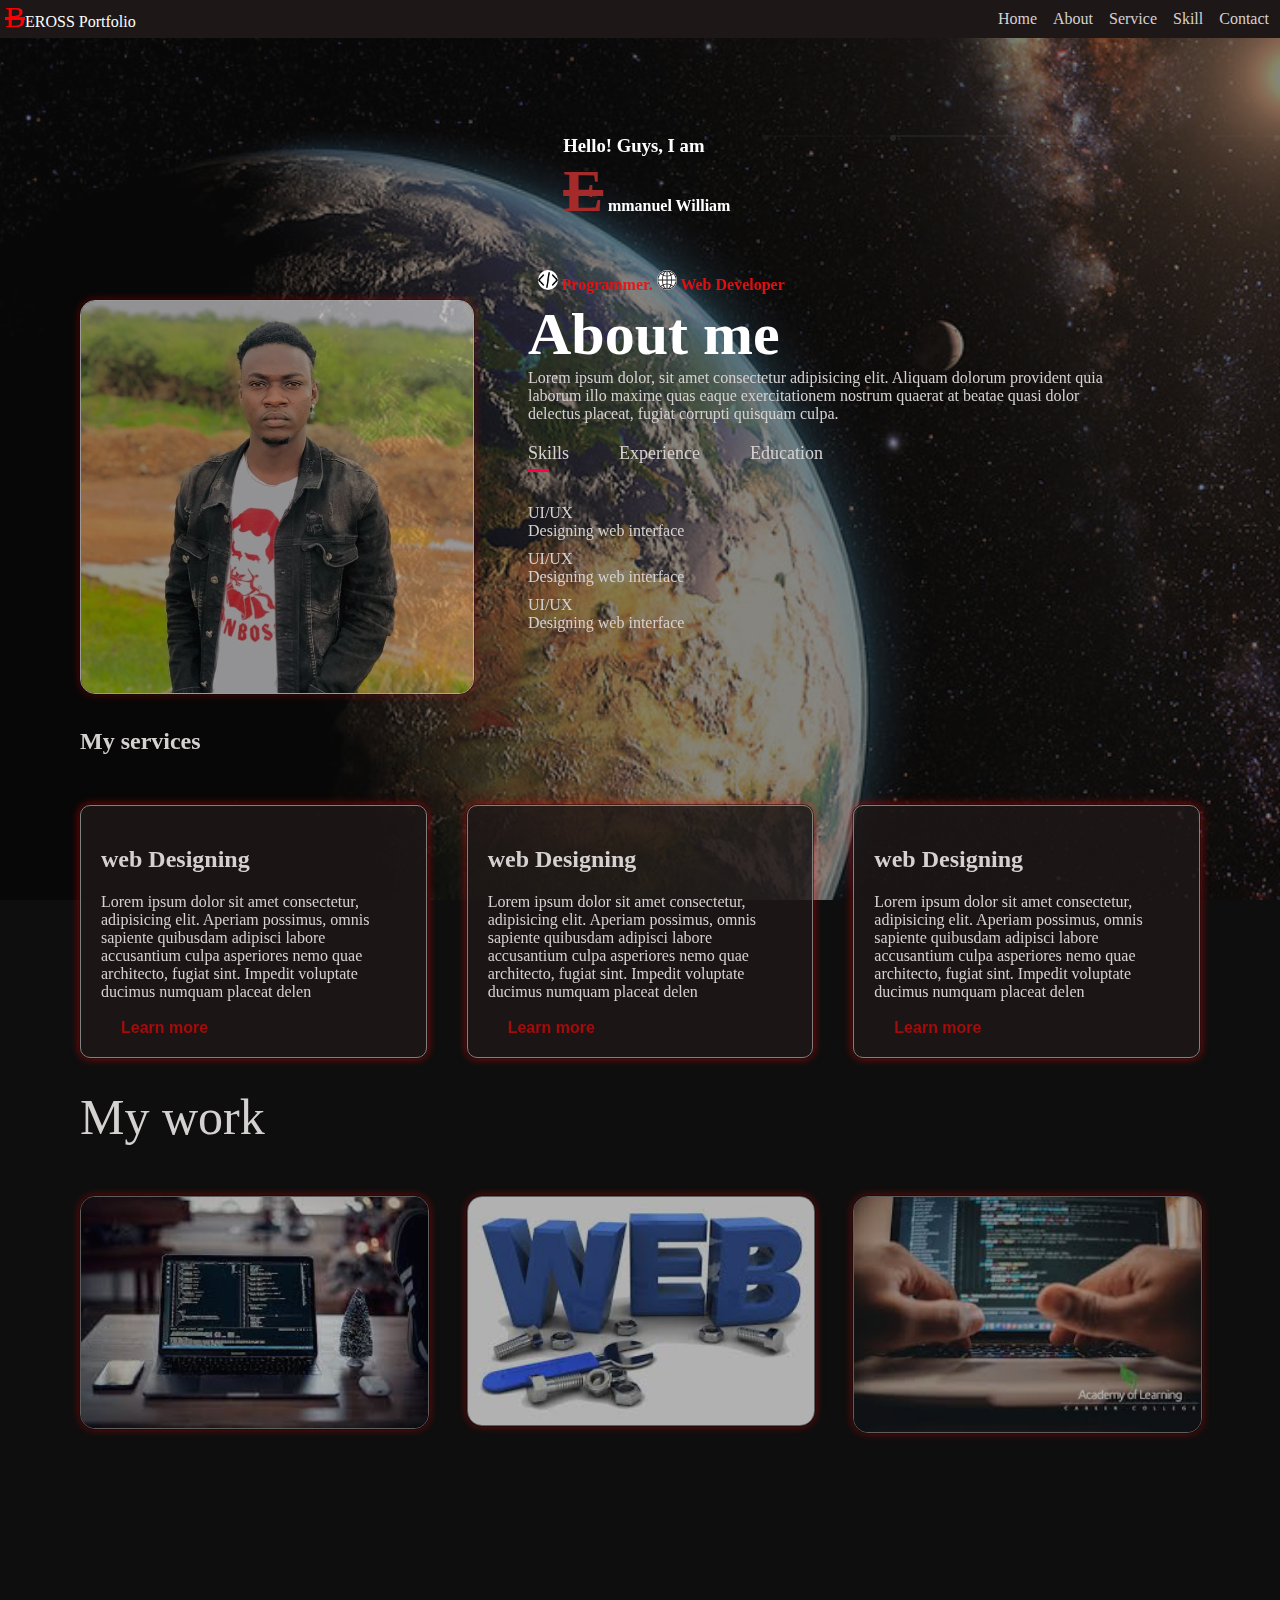
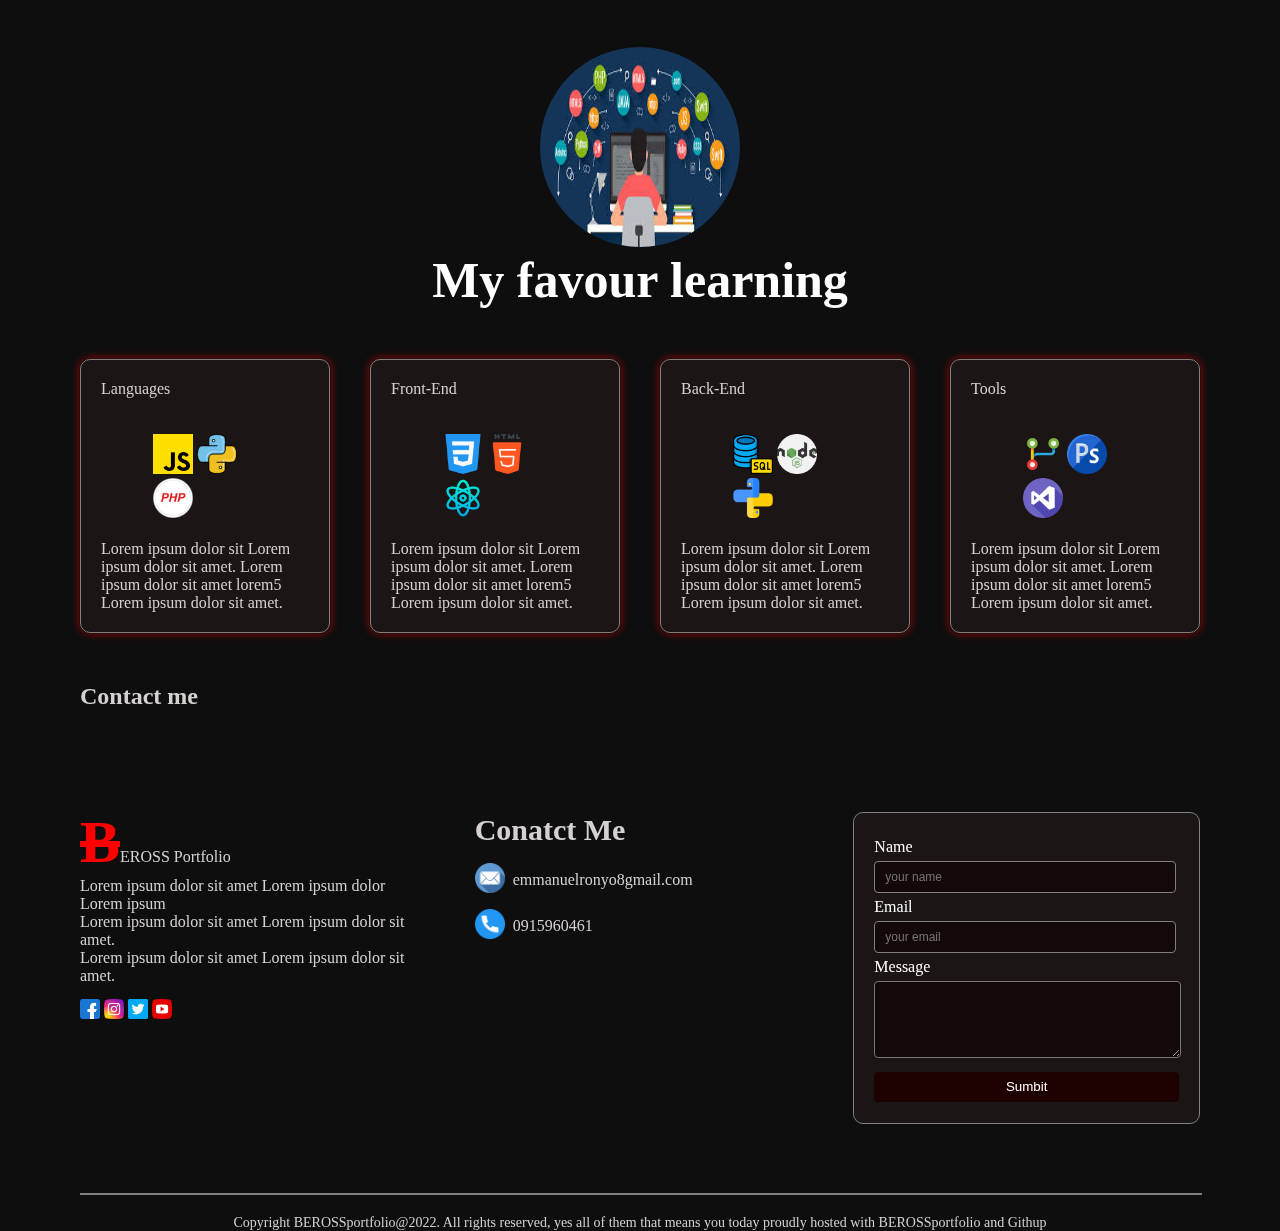
<file: animation.html>
<!DOCTYPE html>
<html lang="en">
<head>
    <meta charset="UTF-8">
    <meta http-equiv="X-UA-Compatible" content="IE=edge">
    <meta name="viewport" content="width=device-width, initial-scale=1.0">
    <link rel="stylesheet" href="animation.css">
    <title>Animation</title>
</head>
<body>
    <nav class="bar">
    
        <div class="parent">
            <div class="logo">
              <s style="color: red; font-size:30px">B</s>EROSS Portfolio
            </div>
            <div class="info">
                <ul>
                    <li>
                
                        <a href="/">Home</a>
                    </li>
                    <li>
                        <a href="/">About</a>
                    </li>
                    <li>
                        <a href="/">Service</a>
                    </li>
                    <li>
                        <a href="/">Skill</a>
                    </li>
                    <li>
                        <a href="/">Contact</a>
                    </li>
                </ul>
            </div>
        </div>
    </nav>

    <!---------------background animation-------------------->
    <div class="section">
      
        <span></span>
        <span></span>
        <span></span>
        <span></span>
        <span></span>
        <span></span>
        <span></span>

    </div>
    <div class="titlename">
        <h3>Hello! Guys, I am <br> <s style="font-size: 60px; color: brown;">E</s>
            <strong class="name">mmanuel William</strong>  </h3>
        <h1></h1>
        <h4> <img id="code" src="images/5.jpg" alt=""> Programmer. <img id="code" src="images/6.jpg" alt=""> Web Developer </h4>
    
    
    </div>
    
    <!--------------------about me------------------------->
    <div id="about">
      
        <div class="container">
            <div class="row">
                <div class="about-col-1">
                    <img src="images/1.jpg">
                </div>
                <div class="about-col-2">
                    <h2 class="sub-title">About me</h2>
                    <p class="pragraph">Lorem ipsum dolor, sit amet consectetur 
                        adipisicing elit. Aliquam dolorum 
                        provident quia laborum illo maxime quas
                         eaque exercitationem nostrum quaerat at 
                         beatae quasi dolor delectus placeat,
                         fugiat corrupti quisquam culpa.</p>

<div class="tab-titles">
    <p class="tab-links active-link" onclick="opentab('Skills')">Skills</p>
    <p class="tab-links"  onclick="opentab('Experience')">Experience</p>
    <p class="tab-links"  onclick="opentab('Education')">Education</p>
</div>
<div class="tab-contents active-tab" id="Skills">
    <ul>
        <li> UI/UX <br> Designing web interface</li>
        <li>UI/UX <br> Designing web interface</li>
        <li> UI/UX<br> Designing web interface</li>
    </ul>
</div>

                
                <div class="tab-contents" id="Experience">
                    <ul>
                        <li> ueue <br> Designing web interface</li>
                        <li>kjwjw<br> Designing web interface</li>
                        <li> kqhjwhwj<br> Designing web interface</li>
                    </ul>
                
                
                                
                                <div class="tab-contents" id="Education">
                                    <ul>
                                        <li> 1993 <br> Designing web interface</li>
                                        <li>6156 <br> Designing web interface</li>
                                        <li> 42524<br> Designing web interface</li>
                                    </ul>
                                
                                
                                                </div>
            </div>
        </div>
     
    </div>
<!----------------services--------------->
<div id="services">
    <div class="container">
        <h2 class="sub=title">My services</h2>
        <div class="services-list">
            <div>
                <h2>web Designing</h2>
                <p>Lorem ipsum dolor sit amet consectetur, adipisicing elit. 
                    Aperiam possimus,
                     omnis sapiente quibusdam adipisci labore accusantium 
                     culpa asperiores
                      nemo quae architecto, fugiat sint.
                     Impedit voluptate ducimus numquam placeat delen</p><br>
                     <a class="learn" href="#">Learn more</a>
            </div>
            <div>
                <h2>web Designing</h2>
                <p>Lorem ipsum dolor sit amet consectetur, adipisicing elit. 
                    Aperiam possimus,
                     omnis sapiente quibusdam adipisci labore accusantium 
                     culpa asperiores
                      nemo quae architecto, fugiat sint.
                     Impedit voluptate ducimus numquam placeat delen</p><br>
                     <a  class="learn" href="#">Learn more</a>
            </div>
            <div>
                <h2>web Designing</h2>
                <p>Lorem ipsum dolor sit amet consectetur, adipisicing elit. 
                    Aperiam possimus,
                     omnis sapiente quibusdam adipisci labore accusantium 
                     culpa asperiores
                      nemo quae architecto, fugiat sint.
                     Impedit voluptate ducimus numquam placeat delen</p><br>
                     <a  class="learn" href="#">Learn more</a>
            </div>
        </div>
    </div>
</div>

<!---------------------My work----------------------->
<div> <p class="titlework">My work</p></div>
<div class="My-work">
   
    <div class="images">
        <img src="images/06.jpg" alt="">

    </div>
    <div class="images">
        <img src="images/05.jpg" alt="">

    </div>
    <div class="images">
        <img src="images/07.jpg" alt="">

    </div>
</div><br><br><br><br><br><br><br><br>


<!----------------------My favour learner----------------->

<div class="myfavour">
    <p style="font-size: 30px;"></p></div><br><br>
<div class="learnerfavour">
   <div class="container">
    <div class="image-parent">
        <img class="image-title" src="images/22.jpg" alt="">
    </div>
   
    <h6 class="favour-title">My favour learning</h6>
    <div class="favourlist">
        
    <div class="favour">
        <p>Languages</p><br><br>
        <div class="parent-favour">
            
            <div><img id="img" src="images/10.jpg" alt=""> <img src="images/11.jpg" alt=""></div>
        
            <div><img id="img" src="images/12.jpg" alt=""></div><br>
            <div> Lorem ipsum dolor sit Lorem ipsum dolor sit amet.
                Lorem ipsum dolor sit amet lorem5 Lorem ipsum dolor sit amet.
            </div>
        </div>
        
    </div>
    
    
    
    <div class="favour">
        <p>Front-End</p><br><br>
        <div class="parent-favour">
            
            <div><img id="img" src="images/13.jpg" alt=""> <img src="images/14.jpg" alt=""></div>
        
            <div><img id="img" src="images/15.jpg" alt=""></div><br>
            <div> Lorem ipsum dolor sit Lorem ipsum dolor sit amet.
                Lorem ipsum dolor sit amet lorem5 Lorem ipsum dolor sit amet.
            </div>
        </div>
        
    </div>
    
    
    
    <div class="favour">
        <p>Back-End</p><br><br>
        <div class="parent-favour">
            
            <div id="img"><img src="images/18.jpg" alt=""> <img src="images/17.jpg" alt=""></div>
        
            <div><img  id="img" src="images/16.jpg" alt=""></div><br>
            <div> Lorem ipsum dolor sit Lorem ipsum dolor sit amet.
                Lorem ipsum dolor sit amet lorem5 Lorem ipsum dolor sit amet.
            </div>
        </div>
        
    </div>
    
    
    
    <div class="favour">
        <p>Tools</p><br><br>
        <div class="parent-favour">
            
            <div><img id="img" src="images/19.jpg" alt=""> <img src="images/20.jpg" alt=""></div>
        
            <div><img id="img" src="images/21.jpg" alt=""></div><br>
            <div> Lorem ipsum dolor sit Lorem ipsum dolor sit amet.
                Lorem ipsum dolor sit amet lorem5 Lorem ipsum dolor sit amet.
            </div>
        </div>
        
    </div>
  
    </div>
 </div>


</div>

<!--------------------------Contact------------->

<footer class="contact">
<div class="container">
    <h2 class="contact-title">Contact me</h2>
    <div class="contact-list">
        <div class="portlogo">
            <div><s id="bigb">B</s>EROSS Portfolio  </div>
            <p>Lorem ipsum dolor sit amet Lorem ipsum dolor
                Lorem ipsum <br>
            Lorem ipsum dolor sit amet Lorem ipsum dolor sit amet. <br>
        Lorem ipsum dolor sit amet Lorem ipsum dolor sit amet. </p>
    
        <div>
            <img id="imageslo" src="images/facebook.jpg" alt=""> <img id="imageslo"  src="images/instagram.jpg" alt="">
            <img id="imageslo" src="images/twitter.jpg" alt=""> <img id="imageslo"  src="images/youtube.jpg" alt="">
            
        </div>
        </div>
        <div class="info-contact">
            <p class="infome">Conatct Me</p>
            <div>
                <img id="imageslog" src="images/23.jpg" alt=""> <p id="commun">emmanuelronyo8gmail.com</p>
            </div>
            <div>
                <img id="imageslog" src="images/24.jpg" alt=""> <p id="commun">0915960461</p>
            </div>
           
        </div>
        <div class="contactform">
            <div>
                
                    <!-- <ul>
                        <li><input id="woo" type="text" placeholder="Your name"></li>
                        <li><input id="woo"  type="text" placeholder="Your email"></li>
                        <li><input id="woo2"  type="message" placeholder="Your message"></li>
                        
                        <li><button id="woo3">Sumbit</button></li>
                        
                    </ul> -->
                    <form class="form">
                    <label for="name">name</label>
                    <input type="text" placeholder="your name">
                    <label for="email"> email</label>
                    <input type="text" placeholder="your email">
                    <label for="name">message</label>
                   <textarea name="message" id="" cols="30" rows="5"></textarea>
                   <button class="btn">Sumbit</button>
    
                    </form>
                 
                
            </div>
        </div>
    </div>
   
</div>

    
</footer>
<hr>
<div class="copyright">
    <p>Copyright BEROSSportfolio@2022. All rights reserved, yes all of them that means you
        today proudly hosted with BEROSSportfolio and Githup </p>
</div>





    <script src="main.js">
       
    </script>
    
</body>
</html>
</file>
<file: animation.css>
*{
    padding: 0;
    margin: 0;
}
body{
    margin: 0;
    padding: 0;
    box-sizing: border-box;
    background-color: rgba(0, 0, 0, 0.945);
    color: #fff;


}
.titlename{
    margin-left: 50px;
}
h3{
    position: absolute;
    color: white;
    top: 15%;
    left: 44%;
    }
    .name{
       font-size: 16px; 
    }

#code{
    font-size: 10px;
    border-radius: 10px;
    width: 20px;
    background-color: #fff;
}
h4{
    position: absolute;
    color: rgba(240, 15, 15, 0.934);
    top: 30%;
    left: 42%;
}
.bar{
    position: fixed;
    width: 100%;
    
    z-index: 1;
    background-color: rgb(30, 23, 23);
    
    
    
}

.parent{
    display: flex;
    justify-content: space-between;
    margin-left: 5px;
    margin-right: 5px;
    }

.info ul li {
    display: inline-block;
    margin: 10px 6px;
   }

.info ul li a{
    text-decoration: none;
color: #d6d1d1;
}

/*-------------------background animation----------------*/
.section{
    position: relative;
    width: 100%;
    height: 100%;
    background: url(images/4.jpg);
    background-position: center;
    background-size: cover;
    animation: animate 50s linear infinite;
    position: fixed;
    z-index: -5;
    opacity: .5;
    top: 0;
}
@keyframes animate{
   0%,100%{
       transform: scale(1);
   } 
   50%{
    transform: scale(1.2);
} 
    }

span{
position: absolute;
    width: 4px;
    height: 4px;
    top: 20%;
    left:initial;
    right: 15%;
     border-radius: 50%;
    background: white;
    border: 1px solid #fff;
    box-shadow: 0 0 0 4px rgba(255, 255, 255, 0),
    0 0 0 8px rgb(255, 225, 255,0.1),
    0 0 20 #fff;
    animation: animated 7s linear infinite ;
    }
    @keyframes animated{
        0%{
            transform: rotate(315deg) translateX(0);
            opacity: 0.4;
        }
        75%{
            opacity: 0;
        }
        100%{
            transform: rotate(315deg) translateX(-1000px);
            opacity: 0;
        }
    }
    span::before{
        content: '';
        position: absolute;
        transform: translateY(-50%);
        top: 0;
        left: initial;
        width: 300px;
        height: 1px;
        background: linear-gradient(90deg,#fff,transparent);
    }
    span:nth-child(1){
        top: 15%;
        right: 0;
        left: initial;
        animation-duration: 1s;
        animation-delay: 0;
        opacity: .1;
        position: absolute;
    }

span:nth-child(2){
    top: 15%;
    right: 0;
    left: initial;
    animation-duration: 3;
    animation-delay: 0;
    opacity: .1;
    position: absolute;
}

span:nth-child(3){
    top: 15%;
    right: 30%;
    left: initial;
    animation-duration: 2s;
    animation-delay: 0;
    opacity: .1;
    position: absolute;
}

span:nth-child(4){
top: 10%;
right: 0;
left: initial;
animation-duration: 1.5s;
animation-delay: 0;
opacity: .1;
position: absolute;
}
span:nth-child(5){
    top: 15%;
    right: 40%;
    left: initial;
    animation-duration: 3.5s;
    animation-delay: 0;
    opacity: .1;
    position: absolute;
}

span:nth-child(6){
    top: 15%;
    right: 30%;
    left: initial;
    animation-duration: 4s;
    animation-delay: 0;
    opacity: .1;
    position: absolute;
}

span:nth-child(7){
top: 15%;
right: 5%;
left: initial;
animation-duration: 3.5s;
animation-delay: 0;
opacity: .1;
position: absolute;
}


/*------------------------about me----------------*/

#about{
    padding: 300px 80px 0 80px;
    color: #d6d1d1;
    
    
}
.row{
    display: flex;
    justify-content:space-between;
    flex-wrap: wrap;
    
}

.about-col-1{
    flex-basis: 35%;
    
   

}
.about-col-1 img{
    width: 100%;
    border-radius: 15px;
    border: 1px solid white;
    opacity: .6;
    box-shadow:  0px 0px 0px 0.5px rgba(10, 10, 10, 0.819), 0px 0px 0px 1px rgba(15, 14, 14, 0.135), 0px 0px 10px rgba(255, 0, 0, 0.637);
}
.about-col-2{
    flex-basis: 60%;
}
.sub-title{
font-size: 60px;
font-family: 600;
color: #fff;
}
.pragraph{
    padding-right: px;
    width: 90%;
}

.tab-titles{
    display: flex;
    margin: 20px 0px 40px;
}
.tab-links{
    margin-right:50px;
    font-size: 18px;
    font-weight: 500;
    cursor: pointer;
    position: relative;
}
.tab-links::after{
    content: '';
    width: 0;
    height: 3px;
    background: #ff004f;
    position: absolute;
    left: 0;
    bottom: -8px;
    transition: 0.5s;
}
.tab-links.active-link::after{
    width: 50%;
}
.tab-contents ul li{
list-style: none;
margin: 10px 0;
}
.tab-contents{
display: none;
}
.tab-contents.active-tab{
    display: block;
}


/*-------------------services-------------*/
        
 #services{
     padding: 30px 0;
     
 }
 .services-list{
     display: grid;
     grid-template-columns: repeat(auto-fit,minmax(250px, 1fr));
     grid-gap:40px;
     margin-top: 50px;
     
 } 
 .services-list h2{
     padding: 20px 0px;
 }
 
 .learn{
     width: 10px;
    padding: 20px;
    color: rgb(166, 11, 11);
    text-decoration: none;
    font-size: 16px;
    font-weight: bold;
    font-family: Arial,serif;
 }
 .services-list div{
     border: 1px solid grey;
     padding: 20px;
     border-radius: 10px;
     background-color: rgba(30, 23, 23, 0.819);
     box-shadow:  0px 0px 0px 0.5px rgba(10, 10, 10, 0.819), 0px 0px 0px 1px rgba(15, 14, 14, 0.135), 0px 0px 10px rgba(255, 0, 0, 0.637);
 } 
 

/*---------------------my work--------------*/

 .My-work{
    display: grid;
    grid-template-columns: repeat(auto-fit,minmax(250px, 1fr));
    grid-gap:40px;
    margin-top: 50px;
    
 }.My-work img{
    width: 100%;
    border-radius: 15px;
    border: 1px solid gray;
    opacity: .7;
    box-shadow:  0px 0px 0px 0.5px rgba(10, 10, 10, 0.819), 0px 0px 0px 1px rgba(15, 14, 14, 0.135), 0px 0px 10px rgba(255, 0, 0, 0.637);
    
      
 }
 .titlework{
     font-size: 50px;
 }

 /*----------------favour languages----------------*/

 .favour{ 
    border: 1px solid grey;
    padding: 20px;
    border-radius: 10px;
    background-color: rgba(30, 23, 23, 0.819);
    box-shadow:  0px 0px 0px 0.5px rgba(10, 10, 10, 0.819), 0px 0px 0px 1px rgba(15, 14, 14, 0.135), 0px 0px 10px rgba(255, 0, 0, 0.637);
 }
 .favour p{
    font-size: 20px 0px;
 }
 
 .parent-favour{
    display: block;
    
 }
 .parent-favour div img{
    width: 40px;
    
 }
 .learnerfavour{
    padding: 30px 0;
   }
   .favourlist{
    display: grid;
    grid-template-columns: repeat(auto-fit,minmax(200px, 1fr));
    grid-gap:40px;
    margin-top: 50px;
    
   }
   .favour-title{
    font-size: 50px;
font-family: 600;
color: #fff;
text-align: center;
   }
   .image-title{
    width: 200px;
    height: 200px;
    border-radius: 50%;
   }
   .image-parent{
    text-align: center;
   }
 .myfavour{
    margin-left: 40%;
   
 }

 .myfavour img{
    border-radius: 50%;
     width: 200px;
      height: 200px;
      border: 1px solid gray;
      box-shadow:  0px 0px 0px 0.5px rgba(10, 10, 10, 0.819), 0px 0px 0px 1px rgba(15, 14, 14, 0.135), 0px 0px 10px rgba(255, 0, 0, 0.637);
 }
 
#img{
    margin-left: 25%;
    
}

/*------------------contacts--------------*/
.contact{
  padding: 20px 0px;  
}
.contact-list{
    display: grid;
    grid-template-columns: repeat(auto-fit,minmax(200px, 1fr));
    grid-gap:40px;
    margin-top: 50px; 
}
.portlogo{
    padding-top: 14%;
}
#bigb{
    color: red;
    font-size: 60px;
    font-weight: bold;

}
.contactform{
border: 1px solid rgb(7, 6, 6);
border-radius: 10px;
height: 75%;
background-color: rgba(30, 23, 23, 0.819);
margin-top: 15%;
margin-bottom: 50px;
border: 1px solid gray;
}

.info-contact {
    margin-top: 13%;

}
.info-contact div{
    display: flex;
}
#imageslog{
    width: 30px;
    padding: 8px;
    
}
#imageslo{
    width: 20px;
    padding-top: 4%;
    padding-left: px;
}
#commun{
    padding-top: 16px; 
}
.infome{
    font-size: 30px;
    font-weight: bold;
    padding: 8px;
}
.form{
    display: block;
    padding: 20px;
    
}
label{
    display: block;
    color:white;
    margin-top: 5px;
    font-size: 1.0em;
    font-weight: 500;
    text-transform: capitalize;
    margin-bottom: 5px;
}
input{
    width: 95%;
    
    background-color: rgb(19, 9, 9);
    height: 30px;
    padding-left: 10px;
 color: gray;
 font-size: 12px;
    border-style: none;
    border: 0.2px solid gray;
    border-radius: 4px; 
}
textarea{
    width: 100%;

    border-radius: 4px;
    background-color: rgb(19, 9, 9);
    color: gray;
}
.btn{

    width:100%;
    height: 30px;
    margin-top: 10px;
    border-radius:4px;
    border-style: none;
    color: #fff;
    background-color: rgb(29, 1, 1);

}
.copyright{
    text-align: center;
    font-size: 14px;
    display: grid;
    grid-template-columns: repeat(auto-fit,minmax(300px, 1fr));
    grid-gap:40px;
    margin-top: 20px;
}
hr{
    border: 0.5px solid grey;
    width: 100%;
    
}
@media screen and (max-width: 400px),(max-width: 300px),(max-width: 200px){
    hr{
        width: 200%;
    }
    
    }

    
@media screen and (max-width: 400px),(max-width: 500px),(max-width: 600px){
    .about-col-1 img{
        width: 260px;
    }
    
    }
</file>
